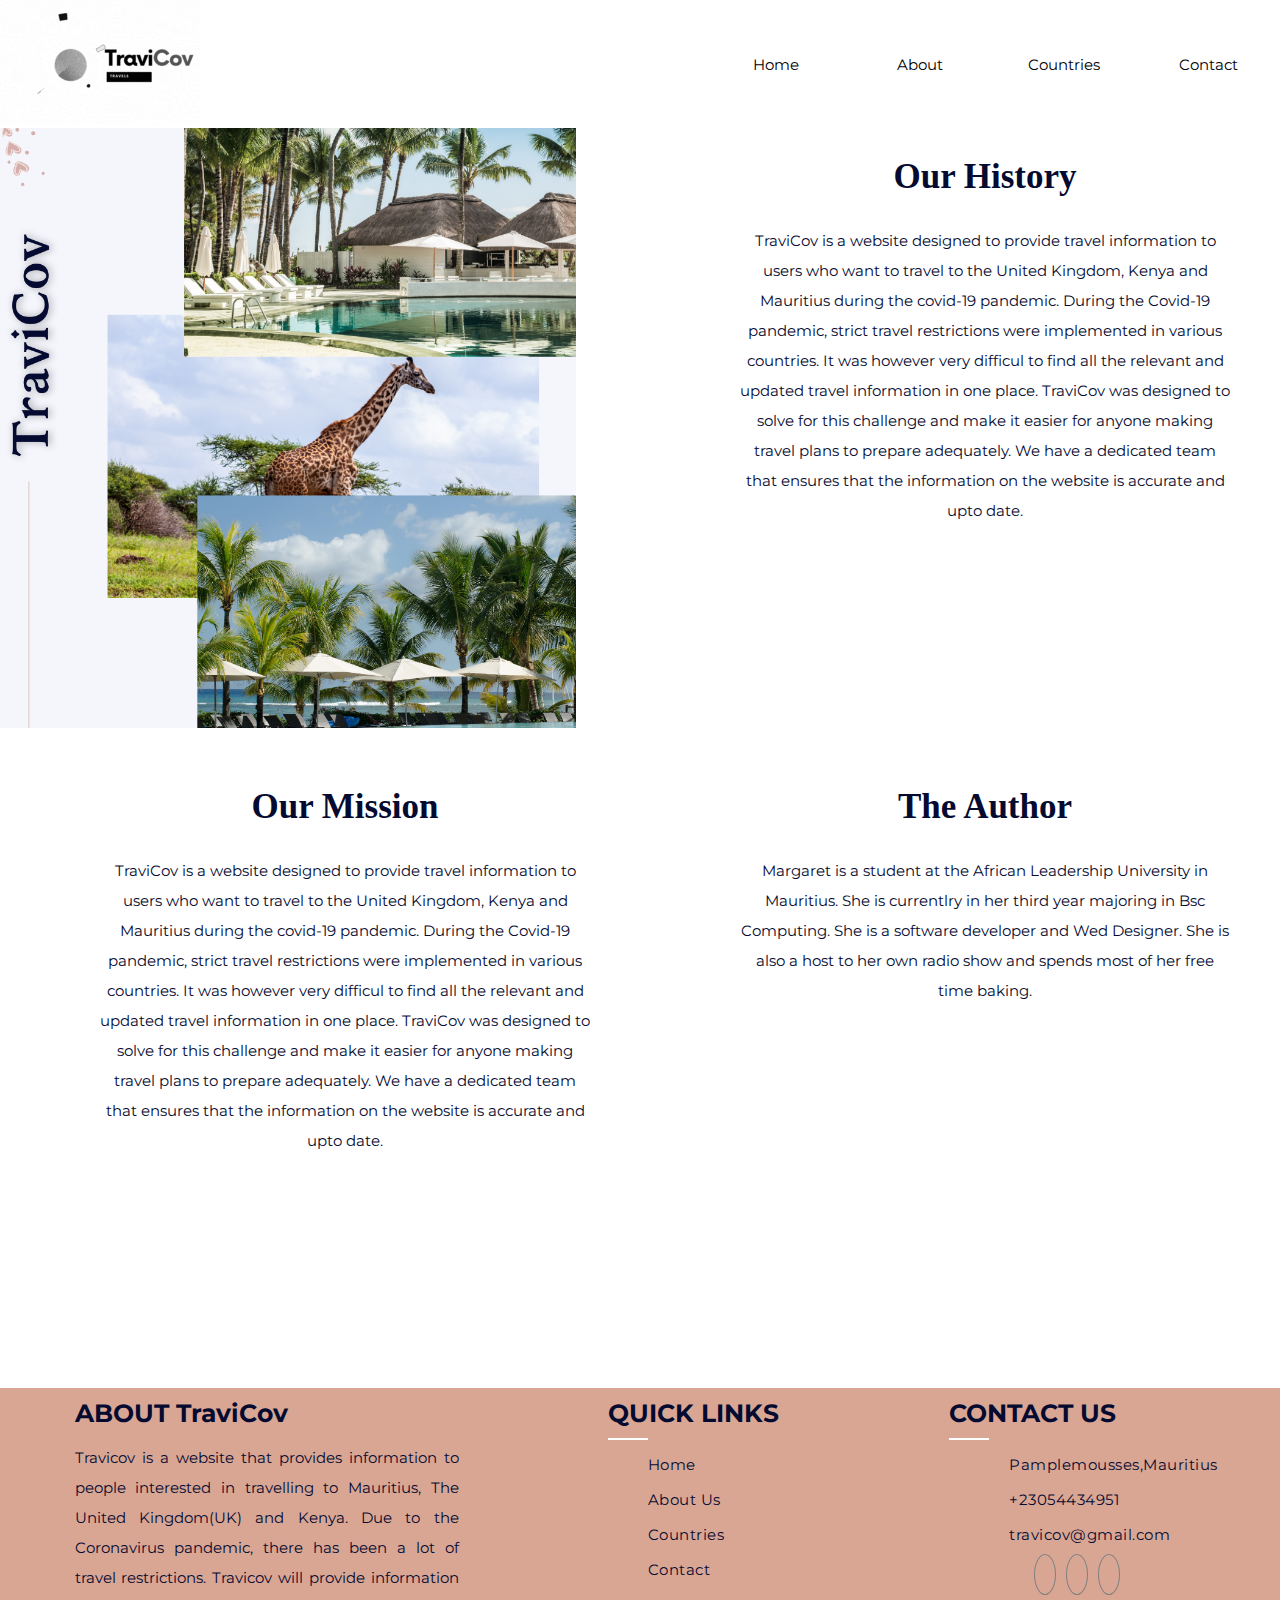
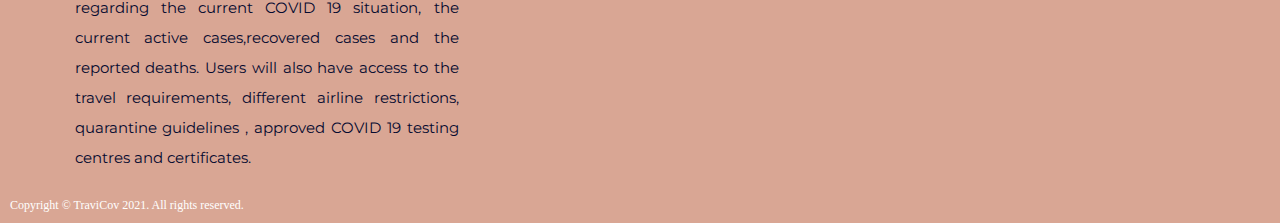
<file: about.html>
<!DOCTYPE html>
<html>

<head>

    <meta charset="UTF-8">
    <meta name="title" content="Travicov">
    <meta name="description" content="Get all the important travel information and Covid updates">
    <meta name="author" content="Ciku Maina">
    <meta name="viewport" content="width=device-width, initial-scale=1.0">
    <title>Home</title>
    <link href="https://fonts.googleapis.com/css2?family=Montserrat:wght@500&display=swap" rel="stylesheet">
    <link rel="stylesheet" href="css/navigation.css">
    <link rel="stylesheet" href="css/footer.css">
    <link rel="stylesheet" href="css/about.css">
    <link rel="icon" href="favicon.ico">

</head>

<body>

    <nav class="navbar">

        <a class="log" href="index.html">
            <img class="logo" src="images/L.gif" alt="logo">
        </a>

        <ul class="navtext">
            <li><a href="index.html">Home</a></li>
            <li><a href="about.html">About</a></li>
            <li class="sin"><a>Countries</a>

                <ul class="sub">
                    <li><a href="kenya.html">Kenya</a></li>
                    <li><a href="mauritius.html">Mauritius</a></li>
                    <li><a href="uk.html">United Kingdom</a></li>

                </ul>

            </li>
            <li><a href="contact.html">Contact </a></li>
        </ul>



    </nav>
    <div class="body-cont">
    <div class="description">
        <div class="left">
            <img class="homie" src="images/homie.png" alt="UK Image">
        </div>

        <div class="right">
            <h2 class="hea">Our History</h2>
            <p class="cont">TraviCov is a website designed to provide travel information to users who want to travel to the United Kingdom, Kenya and Mauritius during the covid-19 pandemic. During the Covid-19 pandemic, strict travel restrictions were implemented in various countries. It was however very difficul to find all the relevant and updated travel information in one place. TraviCov was designed to solve for this challenge and make it easier for anyone making travel plans to prepare adequately. We have a dedicated team that ensures that the information on the website is accurate and upto date.</p>
        </div>

    </div>
    <div class="description">
        <div class="left">
            <h2 class="hea">Our Mission</h2>
            <p class="cont">TraviCov is a website designed to provide travel information to users who want to travel to the United Kingdom, Kenya and Mauritius during the covid-19 pandemic. During the Covid-19 pandemic, strict travel restrictions were implemented in various countries. It was however very difficul to find all the relevant and updated travel information in one place. TraviCov was designed to solve for this challenge and make it easier for anyone making travel plans to prepare adequately. We have a dedicated team that ensures that the information on the website is accurate and upto date.</p>

        </div>

        <div class="right">

            <h2 class="hea">The Author</h2>
            <p class="cont">Margaret is a student at the African Leadership University in Mauritius. She is currentlry in her third year majoring in  Bsc Computing. She is a software developer and Wed Designer. She is also a host to her own radio show and spends most of her free time baking. </p>
            
        </div>

    </div>
</div>

    <div class="footer">

        <div class="footer-items fabout">

            <h2>ABOUT TraviCov</h2>
            <p>Travicov is a website that provides information to people interested in travelling to Mauritius, The United Kingdom(UK) and Kenya.  Due to the Coronavirus  pandemic, there has been a lot of travel restrictions. Travicov will provide information regarding the current COVID 19 situation, the current active cases,recovered cases and the reported deaths. Users will also have access to the travel requirements, different airline restrictions, quarantine guidelines , approved COVID 19 testing centres and certificates. </p>
        </div>
        <div class="footer-items flinks">
            <h2>QUICK LINKS</h2>
            <div class="border"></div>
            <ul>
                <a href="index.html">
                    <li>Home</li>
                </a>
                <a href="about.html">
                    <li>About Us</li>
                </a>
                <a href="country.html">
                    <li>Countries</li>
                </a>
                <a href="contact.html">
                    <li>Contact</li>
                </a>

            </ul>
        </div>



        <div class="footer-items fcontact">

            <h2>CONTACT US</h2>
            <div class="border"></div>
            <ul>
                <li><i class="fa fa-map-marker" aria-hidden="true"></i>Pamplemousses,Mauritius</li>
                <li><i class="fa fa-phone" aria-hidden="true"></i>+23054434951</li>
                <li><i class="fa fa-envelope" aria-hidden="true"></i>travicov@gmail.com</li>
            </ul>
            <div class="social-media">
                <a><i class="fa fa-facebook" aria-hidden="true"> </i></a>
                <a><i class="fa fa-twitter" aria-hidden="true"> </i></a>
                <a><i class="fa fa-instagram" aria-hidden="true"></i></a>

            </div>

        </div>
    </div>

    <div class="footer-bottom">
        Copyright &copy; TraviCov 2021. All rights reserved.

    </div>

    </div>

</body>



</html>
</file>
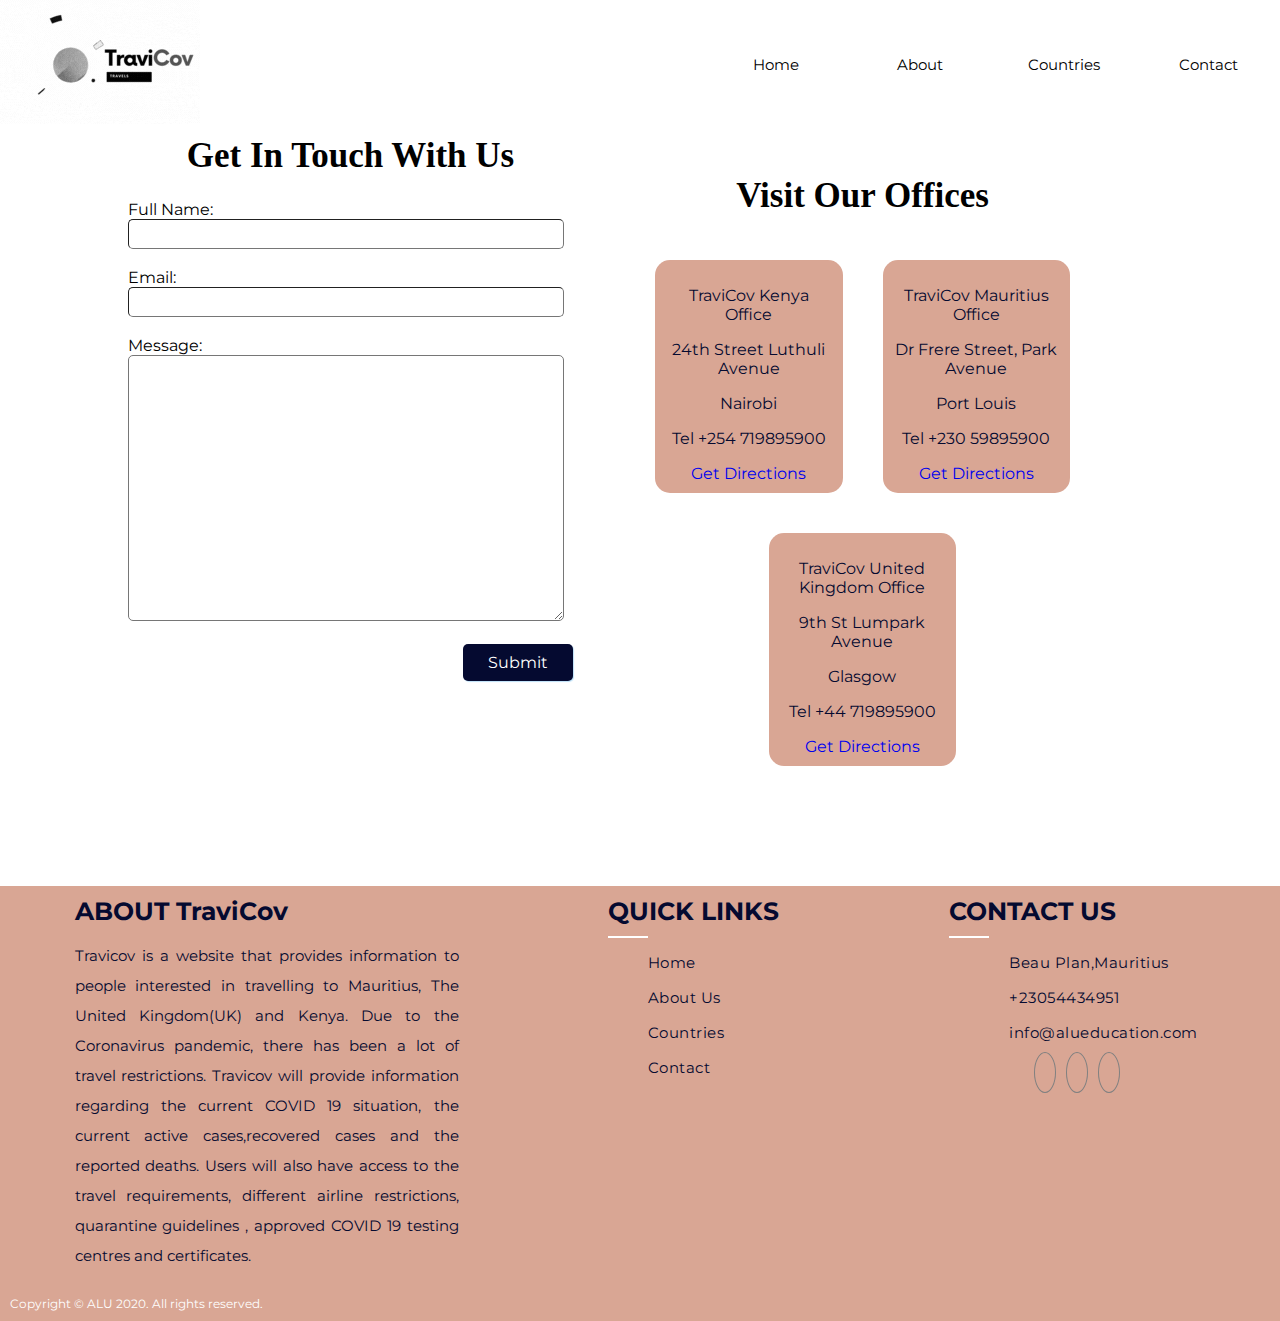
<file: contact.html>
<!DOCTYPE html>
<html>

<head>

    <meta charset="UTF-8">
    <meta name="title" content="Travicov">
    <meta name="description" content="Get all the important travel information and Covid updates">
    <meta name="author" content="Ciku Maina">
    <meta name="viewport" content="width=device-width, initial-scale=1.0">
    <title>Home</title>
    <link href="https://fonts.googleapis.com/css2?family=Montserrat:wght@500&display=swap" rel="stylesheet">
    <link rel="stylesheet" href="css/navigation.css">
    <link rel="stylesheet" href="css/footer.css">
    <link rel="stylesheet" href="css/contact.css">
    <link rel="icon" href="favicon.ico">

</head>

<body>

    <nav class="navbar">

        <a class="log" href="index.html">
            <img class="logo" src="images/L.gif" alt="logo">
        </a>

        <ul class="navtext">
            <li><a href="index.html">Home</a></li>
            <li><a href="about.html">About</a></li>
            <li class="sin"><a>Countries</a>

                <ul class="sub">
                    <li><a href="kenya.html">Kenya</a></li>
                    <li><a href="mauritius.html">Mauritius</a></li>
                    <li><a href="uk.html">United Kingdom</a></li>

                </ul>

            </li>
            <li><a href="contact.html">Contact </a></li>
        </ul>


    </nav>

    <div class="body-container">

        <div class="form-items">
            <h1 class="form_description">Get In Touch With Us </h1>
            <form id="contact_form" action="contact.php" method="post">
                <label class="lbl" for="name">Full Name:</label><br>
                <input type="text" id="name" name="name">
                <br>
                <br>
                <label class="lbl" for="email">Email:</label><br>
                <input type="text" id="email" name="email">
                <br>
                <br>
                <label class="lbl" for="message">Message:</label><br>
                <textarea form="fm" type="message" id="message" name="message"> </textarea>
                <br>
                <br>
                <input type="submit" id="sbmit" value="Submit">
            </form>
        </div>
        <div class="writings">
            <h1 class="form_description">Visit Our Offices </h1>
            <div class="contacts">
                <div class="loc">
                    <p>TraviCov Kenya Office</p>
                    <p>24th Street Luthuli Avenue</p>
                    <p>Nairobi</p>
                    <p>Tel +254 719895900</p>
                    <a href="https://goo.gl/maps/h5x8qAZLFdkFMUKJA">Get Directions</a>
                </div>
                <div class="loc">
                    <p>TraviCov Mauritius Office</p>
                    <p>Dr Frere Street, Park Avenue</p>
                    <p>Port Louis</p>
                    <p>Tel +230 59895900</p>
                    <a href="https://goo.gl/maps/rFmfzvxaZknvNp6o9">Get Directions</a>
                </div>
                <div class="loc">
                    <p>TraviCov United Kingdom Office</p>
                    <p>9th St Lumpark Avenue</p>
                    <p>Glasgow</p>
                    <p>Tel +44 719895900</p>
                    <a href="https://goo.gl/maps/XncZ2zCKyN124oBm6">Get Directions</a>
                </div>
            </div>
        </div>
    </div>

    <div class="footer">

        <div class="footer-items fabout">

            <h2>ABOUT TraviCov</h2>
            <p>Travicov is a website that provides information to people interested in travelling to Mauritius, The United Kingdom(UK) and Kenya.  Due to the Coronavirus  pandemic, there has been a lot of travel restrictions. Travicov will provide information regarding the current COVID 19 situation, the current active cases,recovered cases and the reported deaths. Users will also have access to the travel requirements, different airline restrictions, quarantine guidelines , approved COVID 19 testing centres and certificates.</p>
        </div>
        <div class="footer-items flinks">
            <h2>QUICK LINKS</h2>
            <div class="border"></div>
            <ul>
                <a href="index.html">
                    <li>Home</li>
                </a>
                <a href="about.html">
                    <li>About Us</li>
                </a>
                <a href="country.html">
                    <li>Countries</li>
                </a>
                <a href="contact.html">
                    <li>Contact</li>
                </a>

            </ul>
        </div>



        <div class="footer-items fcontact">

            <h2>CONTACT US</h2>
            <div class="border"></div>
            <ul>
                <li><i class="fa fa-map-marker" aria-hidden="true"></i>Beau Plan,Mauritius</li>
                <li><i class="fa fa-phone" aria-hidden="true"></i>+23054434951</li>
                <li><i class="fa fa-envelope" aria-hidden="true"></i>info@alueducation.com</li>
            </ul>
            <div class="social-media">
                <a><i class="fa fa-facebook" aria-hidden="true"> </i></a>
                <a><i class="fa fa-twitter" aria-hidden="true"> </i></a>
                <a><i class="fa fa-instagram" aria-hidden="true"></i></a>

            </div>

        </div>
    </div>

    <div class="footer-bottom">
        Copyright &copy; ALU 2020. All rights reserved.

    </div>

    </div>

</body>



</html>
</file>
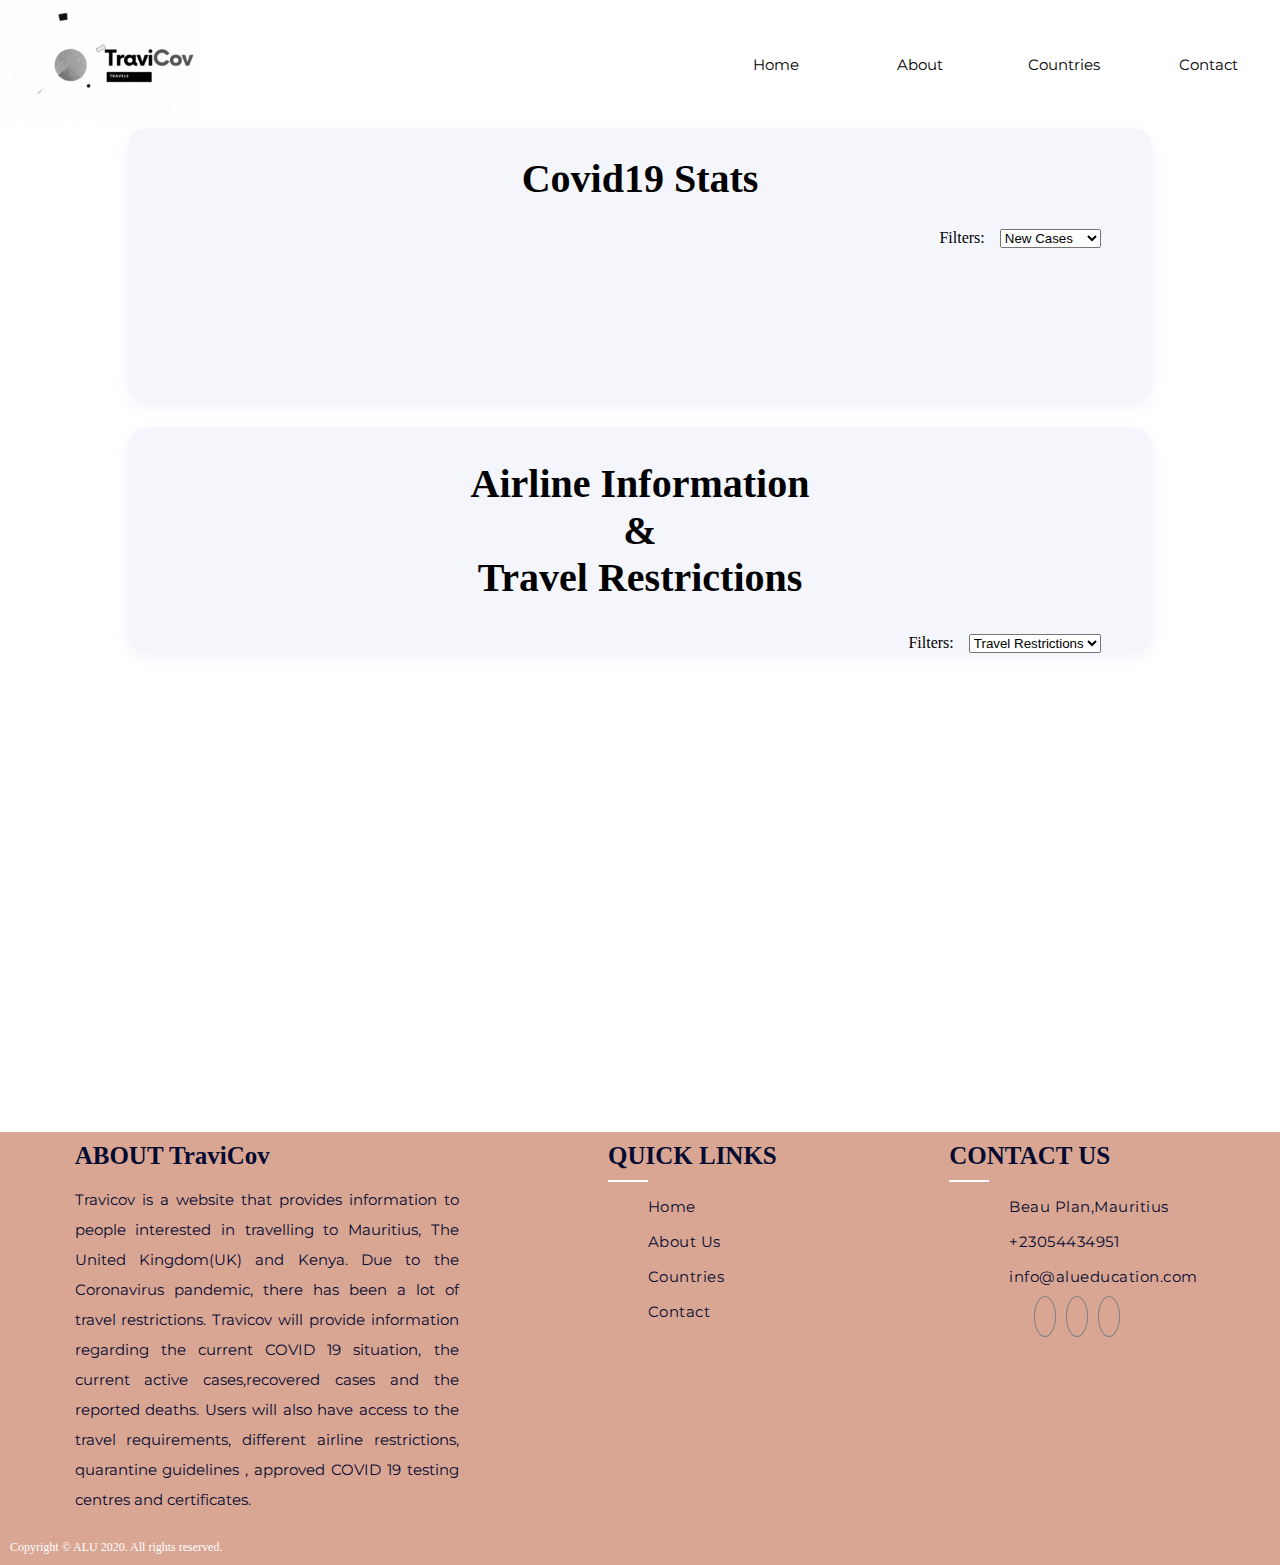
<file: kenya.html>
<!DOCTYPE html>
<html>

<head>

    <meta charset="UTF-8">
    <meta name="title" content="Travicov">
    <meta name="description" content="Get all the important travel information and Covid updates">
    <meta name="author" content="Ciku Maina">
    <meta name="viewport" content="width=device-width, initial-scale=1.0">
    <title>Home</title>
    <link href="https://fonts.googleapis.com/css2?family=Montserrat:wght@500&display=swap" rel="stylesheet">
    <link rel="stylesheet" href="css/navigation.css">
    <link rel="stylesheet" href="css/footer.css">
    <link rel="stylesheet" type="text/css" href="css/country.css">
    <link rel="icon" href="favicon.ico">

</head>

<body>

    <nav class="navbar">

        <a class="log" href="index.html">
          <img class="logo" src="images/L.gif" alt="logo">
        </a>

          <ul class="navtext">
            <li><a href="index.html">Home</a></li>
            <li><a href="about.html">About</a></li>
            <li class="sin"><a>Countries</a>

                <ul class="sub">
                    <li><a href="kenya.html">Kenya</a></li>
                    <li><a href="mauritius.html">Mauritius</a></li>
                    <li><a href="uk.html">United Kingdom</a></li>

                </ul>

            </li>
            <li><a href="contact.html">Contact </a></li>
          </ul>



      </nav>

<div class="body-container" data-iso3="KEN">
        <h1 class="covid_title">Covid19 Stats</h1>
        <div class="filters">
            <label for="covid_select">Filters:</label>
            <select id="covid_select">
                <option value="new_cases" data-color="#d9a694">New Cases</option>
                <option value="total_cases" data-color="#d9a694">Total Cases</option>
                <option value="new_deaths" data-color="#d9a694">New Deaths</option>
                <option value="total_deaths" data-color="#d9a694">Total Deaths</option>
                <option value="positive_rate" data-color="#d9a694">Positive Rate</option>

            </select>
        </div>
        <div class="chart">
            <canvas id="covid_canvas"></canvas>
        </div>
    </div>

    <div class="body-container" data-iso3="KEN">
        <h2 class="restrictions_title">Airline Information <br> & <br> Travel Restrictions</h2>
        <div class=filters>
            <label for="topic_select">Filters:</label>
            <select id="topic_select">
                <option value="travel_restrictions">Travel Restrictions</option>
                <option value="airline_information">Airline Information</option>
            </select>
            <label id="airline_label" for="airline_select" hidden>Airlines:</label>
            <select id="airline_select" hidden>
                <option value="all">All</option>
            </select>
        </div>
        <div class=travel_container style="display: none">
        </div>
        <div class=airline_container style="display: none">
        </div>
    </div>
    <div class="map">
        <iframe src="https://www.google.com/maps/embed?pb=!1m18!1m12!1m3!1d8171118.3723060675!2d33.409983678067704!3d0.1540843327377215!2m3!1f0!2f0!3f0!3m2!1i1024!2i768!4f13.1!3m3!1m2!1s0x182780d08350900f%3A0x403b0eb0a1976dd9!2sKenya!5e0!3m2!1sen!2ske!4v1617915412126!5m2!1sen!2ske" width="100%" height="450" style="border:0;" allowfullscreen="" loading="lazy"></iframe>
    </div>

    <div class="footer">

            <div class="footer-items fabout">

                <h2>ABOUT TraviCov</h2>
                <p>Travicov is a website that provides information to people interested in travelling to Mauritius, The United Kingdom(UK) and Kenya.  Due to the Coronavirus  pandemic, there has been a lot of travel restrictions. Travicov will provide information regarding the current COVID 19 situation, the current active cases,recovered cases and the reported deaths. Users will also have access to the travel requirements, different airline restrictions, quarantine guidelines , approved COVID 19 testing centres and certificates. </p>
            </div>
            <div class="footer-items flinks">
                <h2>QUICK LINKS</h2>
                <div class="border"></div>
                <ul>
                    <a href="index.html">
                        <li>Home</li>
                    </a>
                    <a href="about.html">
                        <li>About Us</li>
                    </a>
                    <a href="country.html">
                        <li>Countries</li>
                    </a>
                    <a href="contact.html">
                        <li>Contact</li>
                    </a>

                </ul>
            </div>



        <div class="footer-items fcontact">

            <h2>CONTACT US</h2>
            <div class="border"></div>
            <ul>
                <li><i class="fa fa-map-marker" aria-hidden="true"></i>Beau Plan,Mauritius</li>
                <li><i class="fa fa-phone" aria-hidden="true"></i>+23054434951</li>
                <li><i class="fa fa-envelope" aria-hidden="true"></i>info@alueducation.com</li>
            </ul>
            <div class="social-media">
                <a><i class="fa fa-facebook" aria-hidden="true"> </i></a>
                <a><i class="fa fa-twitter" aria-hidden="true"> </i></a>
                <a><i class="fa fa-instagram" aria-hidden="true"></i></a>

            </div>

        </div>
    </div>

    <div class="footer-bottom">
        Copyright &copy; ALU 2020. All rights reserved.

    </div>

    </div>
    <script type="text/javascript" src="js/chart.min.js"></script>
    <script type="text/javascript" src="js/restrictions_info.js"></script>
    <script type="text/javascript" src="js/covid_info.js"></script>
</body>



</html>
</file>
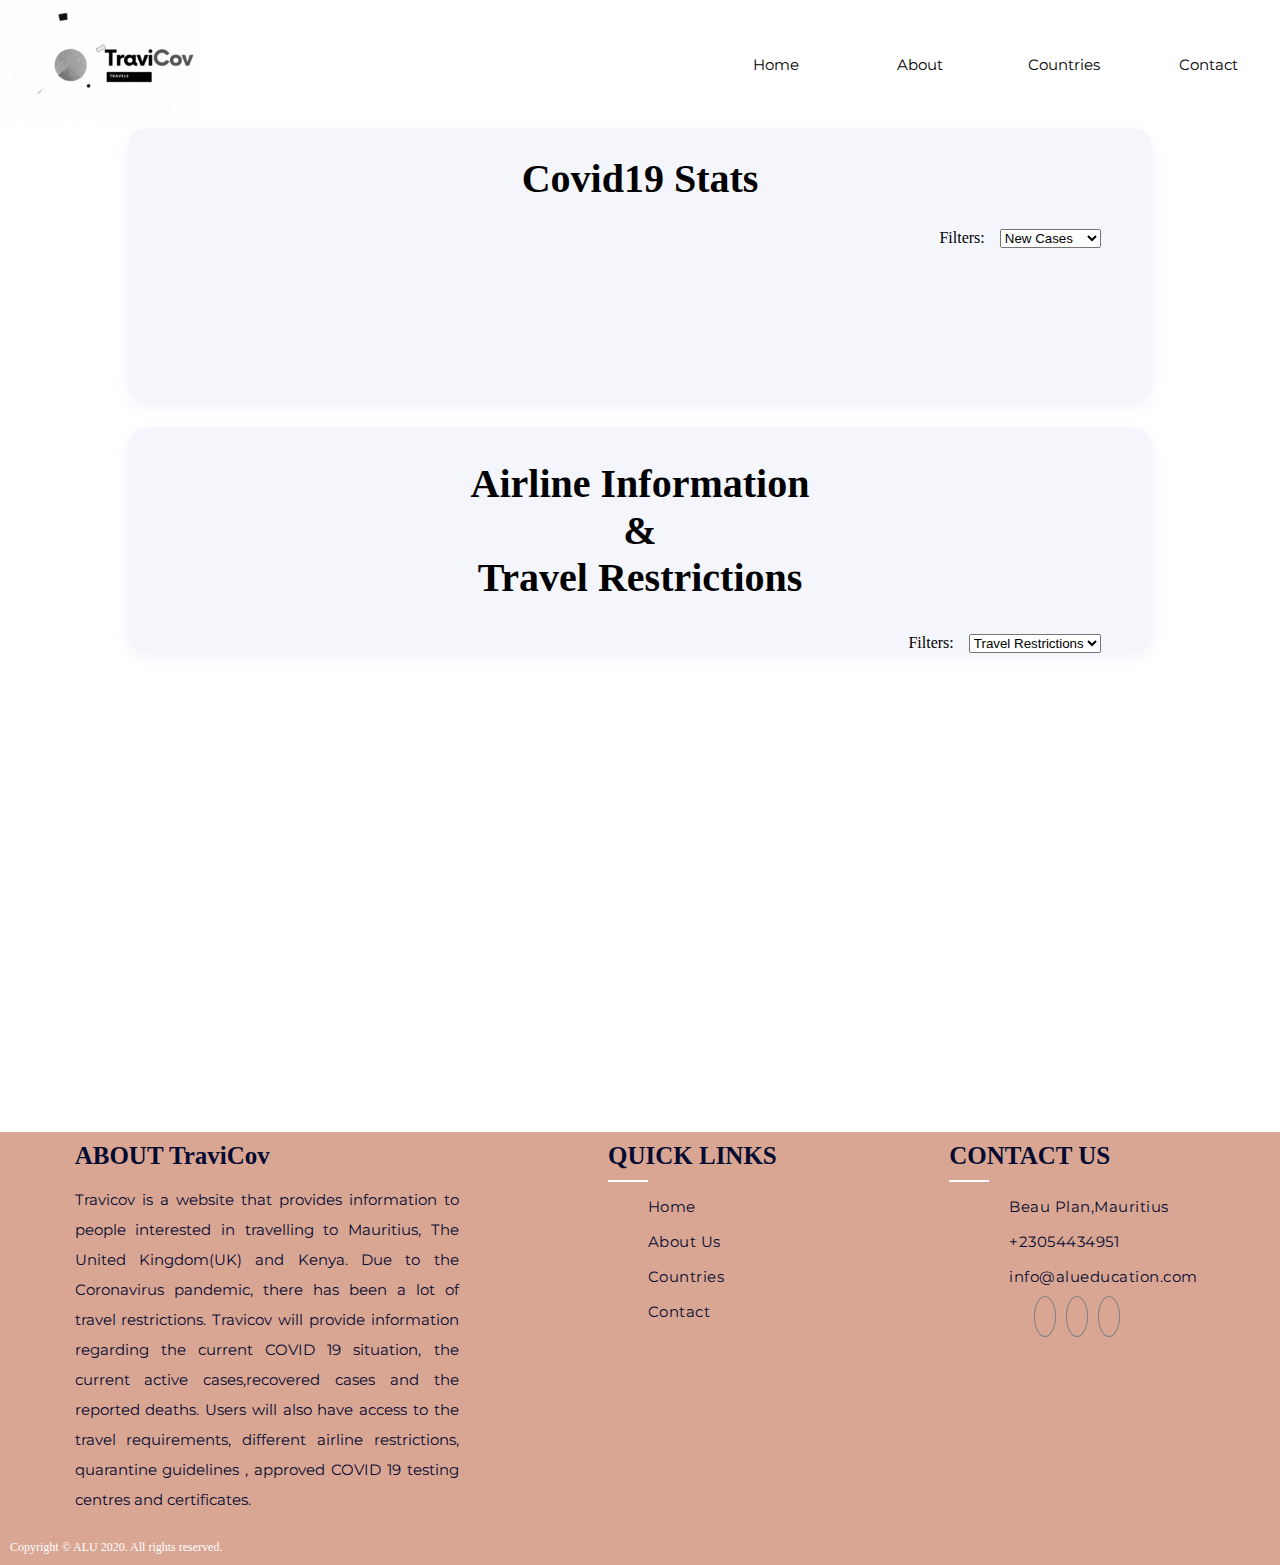
<file: mauritius.html>
<!DOCTYPE html>
<html>

    <head>

        <meta charset="UTF-8">
        <meta name="title" content="Travicov">
        <meta name="description" content="Get all the important travel information and Covid updates">
        <meta name="author" content="Ciku Maina">
        <meta name="viewport" content="width=device-width, initial-scale=1.0">
        <title>Home</title>
        <link href="https://fonts.googleapis.com/css2?family=Montserrat:wght@500&display=swap" rel="stylesheet">
        <link rel="stylesheet" href="css/navigation.css">
        <link rel="stylesheet" href="css/footer.css">
        <link rel="stylesheet" type="text/css" href="css/country.css">
        <link rel="icon" href="favicon.ico">

    </head>

    <body>

        <nav class="navbar">

            <a class="log" href="index.html">
              <img class="logo" src="images/L.gif" alt="logo">
            </a>

              <ul class="navtext">
                <li><a href="index.html">Home</a></li>
                <li><a href="about.html">About</a></li>
                <li class="sin"><a>Countries</a>

                    <ul class="sub">
                        <li><a href="kenya.html">Kenya</a></li>
                        <li><a href="mauritius.html">Mauritius</a></li>
                        <li><a href="uk.html">United Kingdom</a></li>

                    </ul>

                </li>
                <li><a href="contact.html">Contact </a></li>
              </ul>



          </nav>

          <div class="body-container" data-iso3="MUS">
            <h1 class="covid_title">Covid19 Stats</h1>
            <div class="filters">
                <label for="covid_select">Filters:</label>
                <select id="covid_select">
                    <option value="new_cases" data-color="#d9a694">New Cases</option>
                    <option value="total_cases" data-color="#d9a694">Total Cases</option>
                    <option value="new_deaths" data-color="#d9a694">New Deaths</option>
                    <option value="total_deaths" data-color="#d9a694">Total Deaths</option>
                    <option value="positive_rate" data-color="#d9a694">Positive Rate</option>

                </select>
            </div>
            <div class="chart">
                <canvas id="covid_canvas"></canvas>
            </div>
        </div>

            <div class="body-container" data-iso3="MUS">
                <h2 class="restrictions_title">Airline Information <br> & <br> Travel Restrictions</h2>
                <div class=filters>
                    <label for="topic_select">Filters:</label>
                    <select id="topic_select">
                        <option value="travel_restrictions">Travel Restrictions</option>
                        <option value="airline_information">Airline Information</option>
                    </select>
                    <label id="airline_label" for="airline_select" hidden>Airlines:</label>
                    <select id="airline_select" hidden>
                        <option value="all">All</option>
                    </select>
                </div>
                <div class=travel_container style="display: none">
                </div>
                <div class=airline_container style="display: none">
                </div>
            </div>
            <div class="map">
                <iframe src="https://www.google.com/maps/embed?pb=!1m18!1m12!1m3!1d479401.69203009026!2d57.33895303330564!3d-20.16215928783186!2m3!1f0!2f0!3f0!3m2!1i1024!2i768!4f13.1!3m3!1m2!1s0x217c504df94474c9%3A0x4203d9c2116bd031!2sMauritius!5e0!3m2!1sen!2ske!4v1617915908553!5m2!1sen!2ske" width="100%" height="450" style="border:0;" allowfullscreen="" loading="lazy"></iframe>
            </div>

          <div class="footer">

            <div class="footer-items fabout">

                <h2>ABOUT TraviCov</h2>
                <p>Travicov is a website that provides information to people interested in travelling to Mauritius, The United Kingdom(UK) and Kenya.  Due to the Coronavirus  pandemic, there has been a lot of travel restrictions. Travicov will provide information regarding the current COVID 19 situation, the current active cases,recovered cases and the reported deaths. Users will also have access to the travel requirements, different airline restrictions, quarantine guidelines , approved COVID 19 testing centres and certificates.</p>
            </div>
            <div class="footer-items flinks">
                <h2>QUICK LINKS</h2>
                <div class="border"></div>
                <ul>
                    <a href="index.html">
                        <li>Home</li>
                    </a>
                    <a href="about.html">
                        <li>About Us</li>
                    </a>
                    <a href="country.html">
                        <li>Countries</li>
                    </a>
                    <a href="contact.html">
                        <li>Contact</li>
                    </a>

                </ul>
            </div>



        <div class="footer-items fcontact">

            <h2>CONTACT US</h2>
            <div class="border"></div>
            <ul>
                <li><i class="fa fa-map-marker" aria-hidden="true"></i>Beau Plan,Mauritius</li>
                <li><i class="fa fa-phone" aria-hidden="true"></i>+23054434951</li>
                <li><i class="fa fa-envelope" aria-hidden="true"></i>info@alueducation.com</li>
            </ul>
            <div class="social-media">
                <a><i class="fa fa-facebook" aria-hidden="true"> </i></a>
                <a><i class="fa fa-twitter" aria-hidden="true"> </i></a>
                <a><i class="fa fa-instagram" aria-hidden="true"></i></a>

            </div>

        </div>
    </div>

    <div class="footer-bottom">
        Copyright &copy; ALU 2020. All rights reserved.

    </div>

    </div>
     <script type="text/javascript" src="js/chart.min.js"></script>
        <script type="text/javascript" src="js/restrictions_info.js"></script>
        <script type="text/javascript" src="js/covid_info.js"></script>
    </body>



</html>
</file>
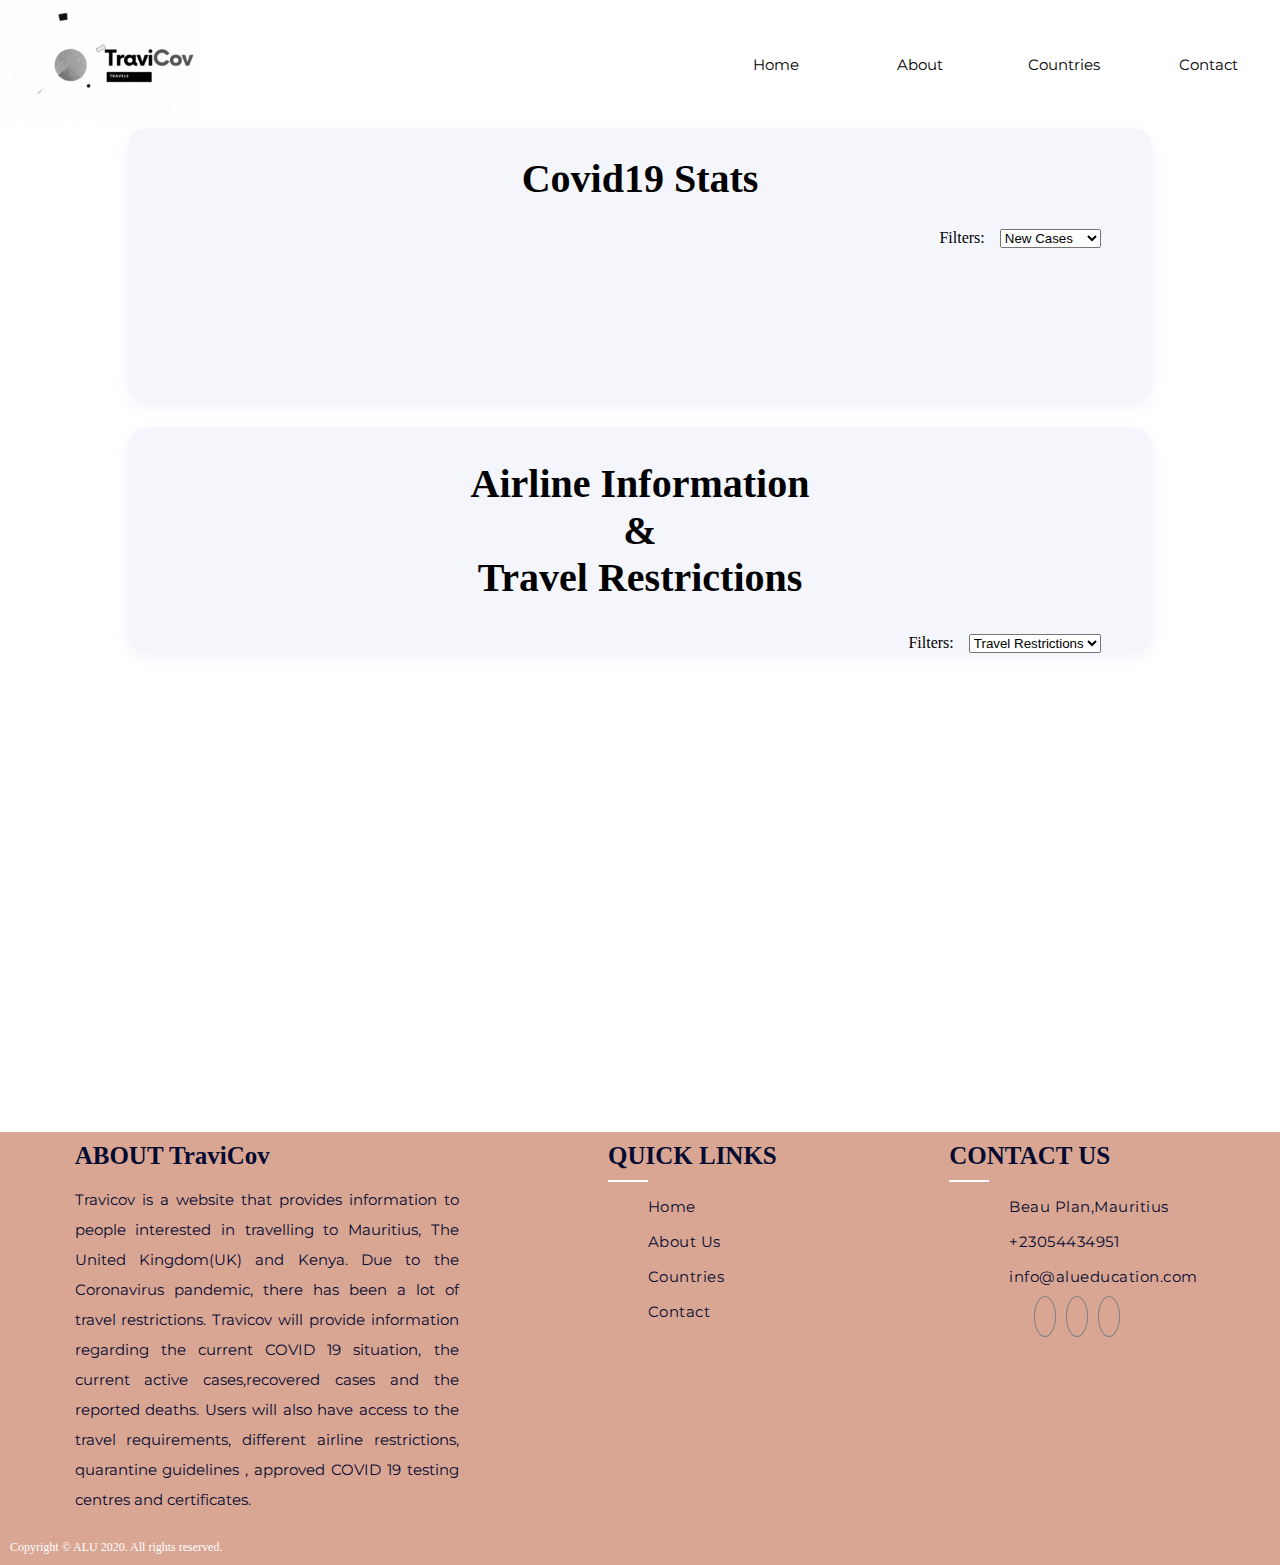
<file: uk.html>
<!DOCTYPE html>
<html>

    <head>

        <meta charset="UTF-8">
        <meta name="title" content="Travicov">
        <meta name="description" content="Get all the important travel information and Covid updates">
        <meta name="author" content="Ciku Maina">
        <meta name="viewport" content="width=device-width, initial-scale=1.0">
        <title>Home</title>
        <link href="https://fonts.googleapis.com/css2?family=Montserrat:wght@500&display=swap" rel="stylesheet">
        <link rel="stylesheet" href="css/navigation.css">
        <link rel="stylesheet" href="css/footer.css">
        <link rel="stylesheet" type="text/css" href="css/country.css">
        <link rel="icon" href="favicon.ico">

    </head>

    <body>

        <nav class="navbar">

            <a class="log" href="index.html">
              <img class="logo" src="images/L.gif" alt="logo">
            </a>

              <ul class="navtext">
                <li><a href="index.html">Home</a></li>
                <li><a href="about.html">About</a></li>
                <li class="sin"><a>Countries</a>

                    <ul class="sub">
                        <li><a href="kenya.html">Kenya</a></li>
                        <li><a href="mauritius.html">Mauritius</a></li>
                        <li><a href="uk.html">United Kingdom</a></li>

                    </ul>

                </li>
                <li><a href="contact.html">Contact </a></li>
              </ul>



          </nav>

          <div class="body-container" data-iso3="GBR">
            <h1 class="covid_title">Covid19 Stats</h1>
            <div class="filters">
                <label for="covid_select">Filters:</label>
                <select id="covid_select">
                    <option value="new_cases" data-color="#d9a694">New Cases</option>
                    <option value="total_cases" data-color="#d9a694">Total Cases</option>
                    <option value="new_deaths" data-color="#d9a694">New Deaths</option>
                    <option value="total_deaths" data-color="#d9a694">Total Deaths</option>
                    <option value="positive_rate" data-color="#d9a694">Positive Rate</option>

                </select>
            </div>
            <div class="chart">
                <canvas id="covid_canvas"></canvas>
            </div>
        </div>

            <div class="body-container" data-iso3="GBR">
                <h2 class="restrictions_title">Airline Information <br> & <br> Travel Restrictions</h2>
                <div class=filters>
                    <label for="topic_select">Filters:</label>
                    <select id="topic_select">
                        <option value="travel_restrictions">Travel Restrictions</option>
                        <option value="airline_information">Airline Information</option>
                    </select>
                    <label id="airline_label" for="airline_select" hidden>Airlines:</label>
                    <select id="airline_select" hidden>
                        <option value="all">All</option>
                    </select>
                </div>
                <div class=travel_container style="display: none">
                </div>
                <div class=airline_container style="display: none">
                </div>
            </div>

            <div class="map">
                <iframe src="https://www.google.com/maps/embed?pb=!1m18!1m12!1m3!1d4775100.670455512!2d-7.293165419651418!3d54.24040708293385!2m3!1f0!2f0!3f0!3m2!1i1024!2i768!4f13.1!3m3!1m2!1s0x25a3b1142c791a9%3A0xc4f8a0433288257a!2sUnited%20Kingdom!5e0!3m2!1sen!2ske!4v1617915748670!5m2!1sen!2ske" width="100%" height="450" style="border:0;" allowfullscreen="" loading="lazy"></iframe>
            </div>


          <div class="footer">

            <div class="footer-items fabout">

                <h2>ABOUT TraviCov</h2>
                <p>Travicov is a website that provides information to people interested in travelling to Mauritius, The United Kingdom(UK) and Kenya.  Due to the Coronavirus  pandemic, there has been a lot of travel restrictions. Travicov will provide information regarding the current COVID 19 situation, the current active cases,recovered cases and the reported deaths. Users will also have access to the travel requirements, different airline restrictions, quarantine guidelines , approved COVID 19 testing centres and certificates. </p>
            </div>
            <div class="footer-items flinks">
                <h2>QUICK LINKS</h2>
                <div class="border"></div>
                <ul>
                    <a href="index.html">
                        <li>Home</li>
                    </a>
                    <a href="about.html">
                        <li>About Us</li>
                    </a>
                    <a href="country.html">
                        <li>Countries</li>
                    </a>
                    <a href="contact.html">
                        <li>Contact</li>
                    </a>

                </ul>
            </div>



        <div class="footer-items fcontact">

            <h2>CONTACT US</h2>
            <div class="border"></div>
            <ul>
                <li><i class="fa fa-map-marker" aria-hidden="true"></i>Beau Plan,Mauritius</li>
                <li><i class="fa fa-phone" aria-hidden="true"></i>+23054434951</li>
                <li><i class="fa fa-envelope" aria-hidden="true"></i>info@alueducation.com</li>
            </ul>
            <div class="social-media">
                <a><i class="fa fa-facebook" aria-hidden="true"> </i></a>
                <a><i class="fa fa-twitter" aria-hidden="true"> </i></a>
                <a><i class="fa fa-instagram" aria-hidden="true"></i></a>

            </div>

        </div>
    </div>

    <div class="footer-bottom">
        Copyright &copy; ALU 2020. All rights reserved.

    </div>

    </div>
    <script type="text/javascript" src="js/chart.min.js"></script>
    <script type="text/javascript" src="js/restrictions_info.js"></script>
    <script type="text/javascript" src="js/covid_info.js"></script>
</body>



</html>
</file>
<file: css/navigation.css>
body{
    margin: 0px;
}
nav{
    display: flex;
    width: 100%;
    justify-content: space-between;
  }

.navtext{
  align-self: center;
}

li a{
    color: black;
    background: white;
    display: flex;
    height: 50px;
    justify-content: center;
    background:transparent;
    align-items: center;
    text-decoration: none;
    font-family: 'Montserrat', sans-serif;
    transition: background 0.4s;
    font-size: 15px;
   
  }
    
  li a:hover{
    background-color: #d9a694;
  }
  
  /*
  .logo{
    height: 50px;
  }*/
  
  nav ul{
    display: flex;
    list-style: none;
    margin: 0px;
    padding: 0px; 
    width: 45%;   
  }
  
  nav li{
    width: 100%;
    text-align: center;
    position: relative;
    margin: 0px;
    padding: 0px;
  }
  
  
  .sin:hover .sub {
    display: flex;
    top: 0px;
  }
  
  
  
  .sub {
    display: none;
    flex-direction: column;
    position: absolute;
    background-color: white;
    width: 100%;
    margin-top: 50px;
    padding: 0px;
  }
</file>
<file: css/footer.css>
.footer{
    width:100%;
    background: #d9a694;
    display:flex;
    color:#050a30;
    font-family:'Montserrat', sans-serif ;
    justify-content: space-around;
  }

  .footer-items{
  box-sizing: border-box;
  
  }
  .fabout{
      width: 30%;
  }

  .flinks{
      width: 15%;
  }
  .fcontact{
      width: 20%;
  }
  .footer h1{
  padding: 10px 0;
  font-size: 25px;
  color:#050a30;
  }
  .footer-items p{
    color: #050a30;
    font-size: 15px;
    text-align: justify;
    line-height: 30px;
  }
  .footer h2{
    margin:10px 0;
    color: #050a30;
    font-size: 25px;
  
  }
   .border{
    height: 2px;
    width: 40px;
    background:white;
  }
  .footer ul{
    list-style: none;
    font-size: 15px;
    color: #050a30;
    letter-spacing: 0.5px;
    width: 350px;
  }
  .footer ul a{
    text-decoration: none;
    outline: none;
    color: #050a30;
    transition: 0.3s;
  }
  .footer ul a:hover{
    color: white;
  
  }
  .footer ul li{
    margin:10px 0;
    height:25px;
  }
  .footer li i{
    margin-right: 20px;
  }
  .social-media{
    width:100%;
    text-align: center;
    color: #050a30;
  }
  
  .social-media a {
    text-decoration: none;
  
  
  }
  .social-media i{
    height: 35px;
    width: 35px;
    margin: 20px 5px;
    padding: 10px;
    color:white;
    border-radius: 50%;
    border:1px solid  grey;
    transition: 0.3s;
  
  }
  .social-media i:hover{
  background: grey;
  }
  .footer-bottom{
    padding:10px;
    color:white;
    background: #d9a694;
    font-size: 12px;
    
  }
  @media screen and (max-width:600px){
    .footer-items{
        width: 100%;
    }
    
    nav {
      flex-wrap: wrap;
    }
    
    nav li {
      z-index: 1;
    }
    
    nav ul {
      flex-wrap: wrap;
      padding: 0px;
    }
    
    .sub {
      position:relative;
      margin-top: 0px;
      margin-bottom: 10px;
      background-color: grey;
    }
    
    .middle-container {
      background-size: 100%;
      height: 100%;
    }
  
    .body-container {
      flex-wrap: wrap;
      height: max-content;
    }
  
    .writings {
      height: max-content;
    }
  
  .popup {
      flex-wrap: wrap;
      opacity: 1;
      height: max-content;
    }
  
    .popupwrite {
      height: 100%
    }
    
    .left, .right {
      display: none;
    }
    
    .adv, .diff {
      width: 400px;
      height: 100%;
    }
    
    .one, .two, .three, .four, .five, .six,.seven, .eight, .nine, .ten, .eleven {
      margin-top: 5px;
      margin-bottom: 10px;
    }
  }
</file>
<file: css/about.css>
.description{
    width: 100%;
    height: 600px;
    display: flex;
    padding-bottom: 30px;
}

.description .left{
    width: 50%;
    height: 100%;

}

.description .right{
    width: 50%;
    height: 100%;
}

.body-cont{
    flex-direction: column;
}

.homie{
    width: 90%;  
    height: 100%;
  }

.mai{
    font-size: 70px;
    font-family: Georgia, serif;
    color:#050a30 ;
    padding: 0 50px 0 100px;

}

.hea{
    font-size: 35px;
    font-family: Georgia, serif;
    color:#050a30 ;
    padding: 0 50px 0 100px;
    text-align: center;
 
}

.cont{
    font-size: 15px;
    font-family:'Montserrat', sans-serif ;
    color:#050a30 ;
    padding: 0 50px 0 100px;
    line-height: 30px;
    text-align: center;
}
</file>
<file: css/contact.css>
body{
    display: grid;
    font-family:'Montserrat', sans-serif ;
}

.nyumbani{
    background-color: #f3f4f6;
}


.form_description{
    font-family: Georgia, serif;
    font-size: 35px;
    text-align: center;
}


#name, #email {
    font-family:'Montserrat', sans-serif ;
    font-size: 100%;
    letter-spacing: .1em;
    width: 430px;
    height: 26px;
    border-radius: 5px;
    border-width: 1px;
}

.lbl{
    font-family:'Montserrat', sans-serif ;
    font-size: 100%;
}

#message{
    font-family:'Montserrat', sans-serif ;
    font-size: 100%;
    letter-spacing: .1em;
    width: 430px;
    height: 260px;
    border-radius: 5px;

}

#sbmit{
    background-color: #050a30;
    color: #ffffff;
    border-radius: 5px;
    background: #050a30;
    font-size: 16px;
    box-shadow: 1px 1px 1px #BEE2F9;
    padding: 9px 25px;
    border-width: 0;
    font-family:'Montserrat', sans-serif ;
    font-size: 100%;
    margin-left: 335px;

}

.form-items{
    padding-bottom: 30px;
    height: 100%;
}



a{
    text-decoration: none;
}


.middle-container {
    display: flex;
    justify-content: center;
}

.body-container{
    width: 80%;
    display: flex;
    align-items: center;
    justify-self: center;
    justify-content: space-around;
}

.writings{
    width: 85%;
    margin-top: 25px;
    margin-bottom: 100px;
    padding-right: 50px;
    padding-left: 50px;
    text-align: center;
}

.bk{
    background-size: cover;
}

.writings .contacts {
    width: 100%;
    display: flex;
    flex-wrap: wrap;
    justify-content: center;
}

.loc {
    width: 35%;
    margin: 20px;
    border-radius: 15px;
    padding: 10px;
    background-color: #d9a694;
    color: #050a30;
}


/*adjusting elements to fit in a mobile phone screen */
@media only screen and (max-width: 500px){
    .bk{
        background-size: cover;
    }
    .body-container{
        width: 0px;
        flex-direction: column;
    }
    .writings{
        width: 400px;
        padding-right: 0px;
        margin-top: 50px;
        margin-bottom: 0px;
    }
    #name{
        width: 300px;
    }
    #message{
        width: 300px;
        height: 200px;
    }
    #sbmit{
        margin-left: 0px;
    }

    a{
        width: 130px;
    }
}
</file>
<file: css/country.css>
body {
    display: grid;
}

h1, h2, h3 {
    font-family:'Georgia', serif ;
    
}

.body-container {
    width: 80%;
    display: flex;
    align-items: center;
    justify-self: center;
    justify-content: space-around;
    flex-direction: column;
    background-color: #f4f6fc;
    border-radius: 20px;
    box-shadow: 0px 5px 15px 2px #f4f6fc;
    margin-bottom: 25px
}

.body-container .chart {
    width: 95%;
}

.restrictions_title{
    font-size: 250%;
    text-align: center;
}

.covid_title {
    font-size: 250%;
    text-align: center;
}

.filters {
    display: flex;
    width: 90%;
    justify-content: flex-end;
}

.filters label {
    margin-left: 15px;
    margin-right: 15px;
    align-self: center;
}

.filters select{
    width: auto;
}

.airline_container, .travel_container {
    width: 90%;
    display: flex;
    flex-wrap: wrap;
    justify-content: space-around;
}

.airline_post {
    display: flex;
    flex-direction: column;
    width: 25%;
    margin: 20px;
    border-radius: 15px;
    background-color: #d9a694;
    padding: 5px;
    font-family: 'Montserrat';
    font-size: 1em;
    color: #050a30;
}

.airline_post h3, .airline_post h4, .travel_post h3 {
    margin: 5px 0px;
    text-align: center;
}

.airline_post p, .travel_post p {
    margin: 10px;
}

.airline_post a {
    align-self: center;
}

.travel_post {
    display: flex;
    flex-direction: column;
    width: 90%;
    margin: 20px;
    padding: 5px;
    border-radius: 15px;
    background-color: #f4f6fc;
}

.travel_post div {
    align-self: center;
}

.info br {
    margin: 10px 0px;
}

.travel_post .info {
    text-align: justify;
    font-family: 'Montserrat';
    line-height: 30px;
    font-size: 1em;
    color: #050a30;
}

.map {
    width: 80%;
    justify-self: center;

}
</file>
